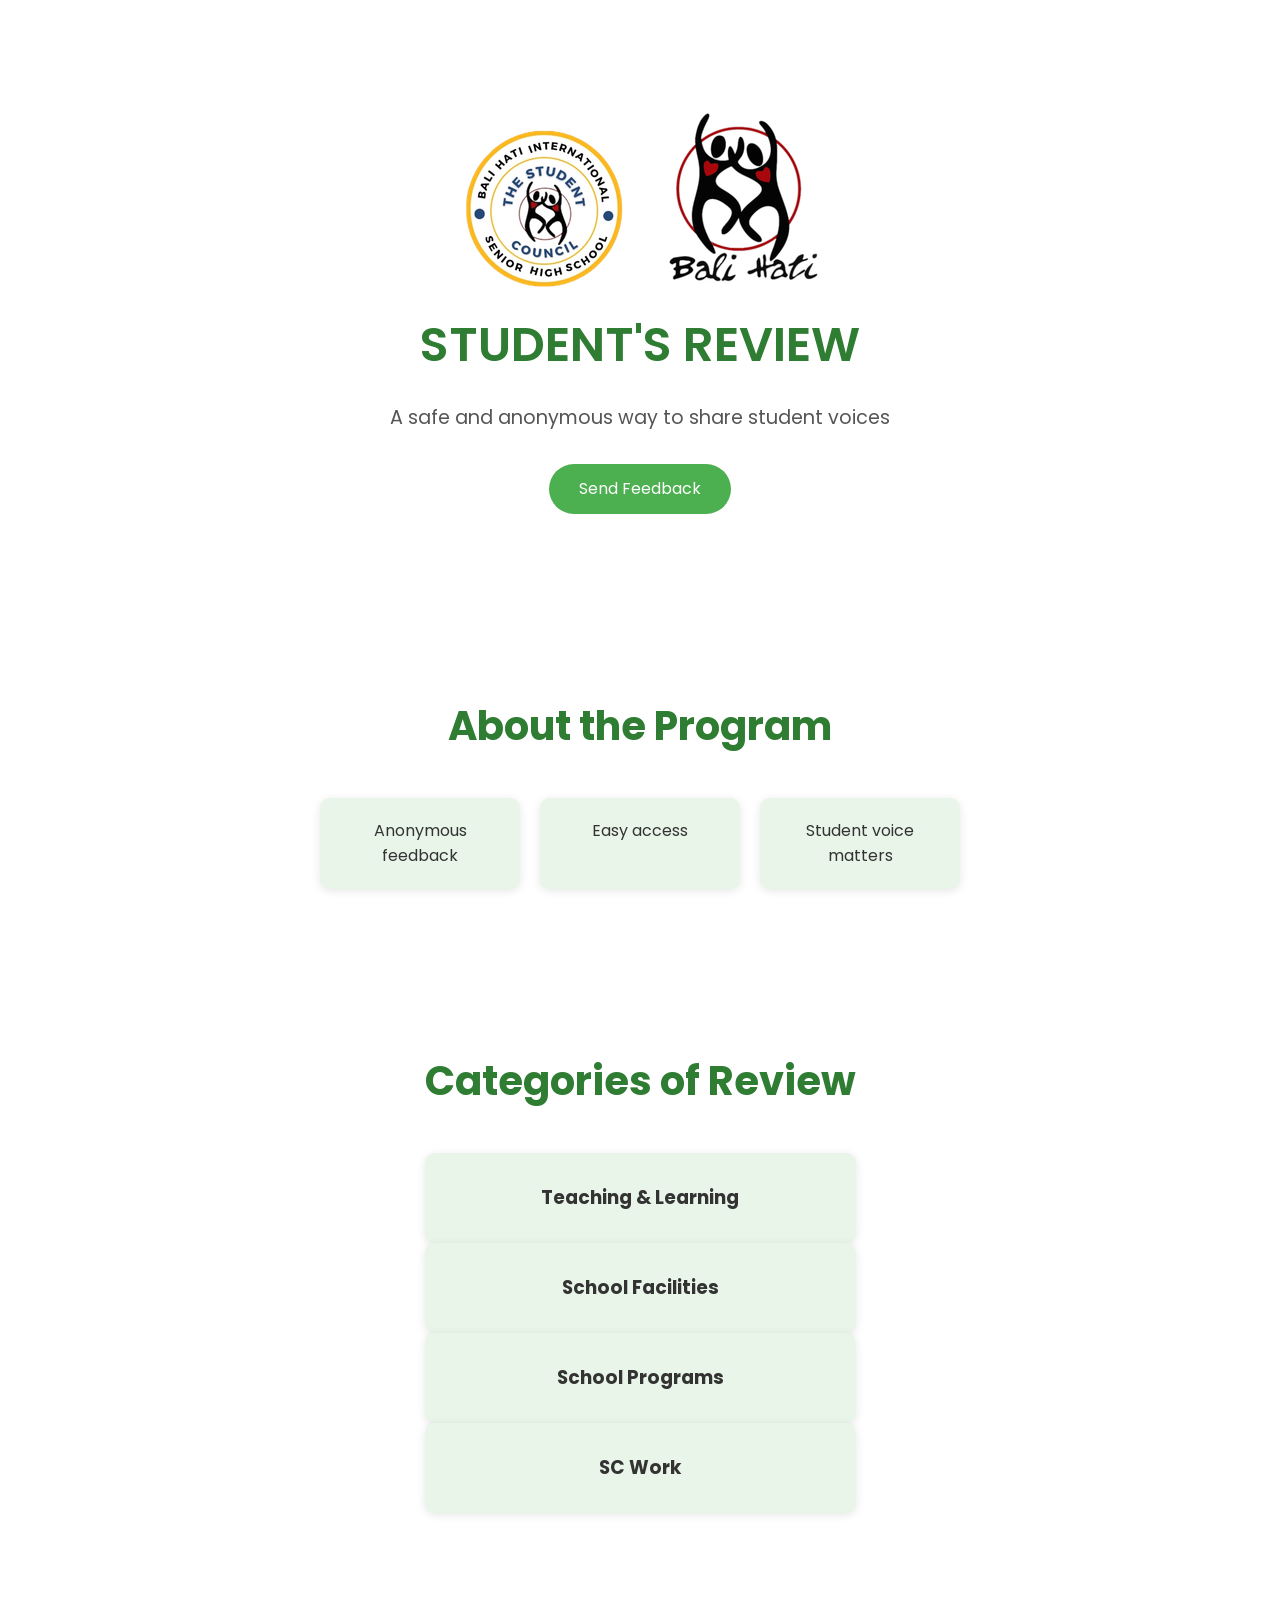
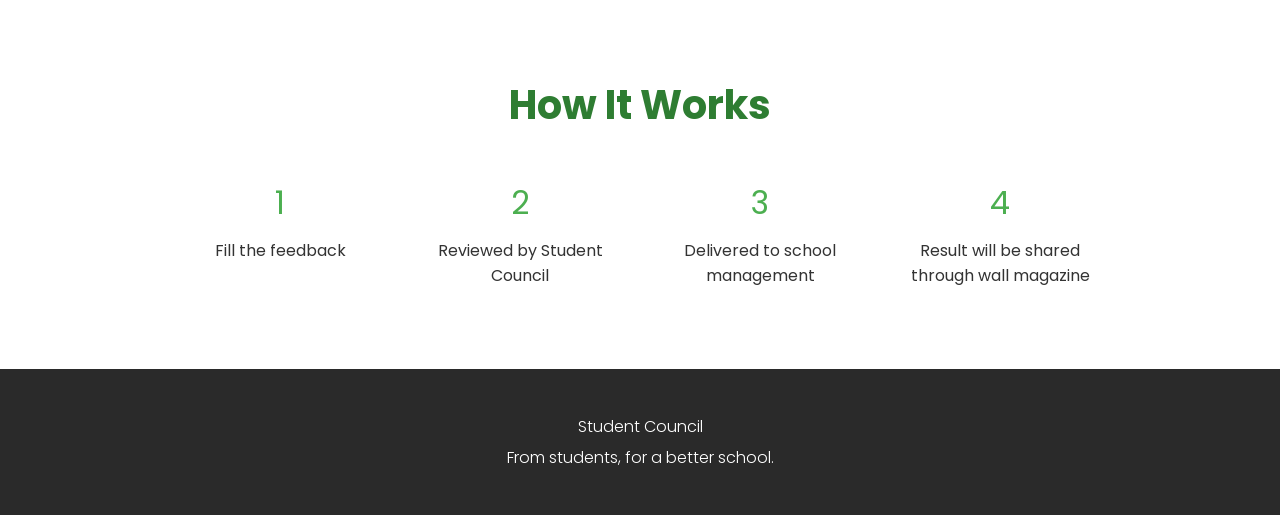
<file: index.html>
<!DOCTYPE html>
<html lang="en">
<head>
    <meta charset="UTF-8">
    <meta name="viewport" content="width=device-width, initial-scale=1.0">
    <title>Student’s Review</title>
    <link href="https://fonts.googleapis.com/css2?family=Poppins:wght@300;400;600&display=swap" rel="stylesheet">
    <link rel="stylesheet" href="assets/css/styles.css">

    <link rel="icon" sizes="64x64" href="assets/img/Logoosis.png">
    
</head>
<body>
    <section class="hero">

        <a href="#" class="logososis"><img src="assets/img/Logoosis.png" alt=""></a>
        <a href="#" class="logobhs"><img src="assets/img/Logobhs.png" alt=""></a>

        <div class="container">
            <h1>STUDENT'S REVIEW</h1>
            <p>A safe and anonymous way to share student voices</p>
            <a href="feedback.html" class="btn">Send Feedback</a>
        </div>
    </section>

    <section id="about" class="about">
        <div class="container">
            <h2>About the Program</h2>
            <ul>
                <li>Anonymous feedback</li>
                <li>Easy access</li>
                <li>Student voice matters</li>
            </ul>
        </div>
    </section>

    <section id="categories" class="categories">
        <div class="container">
            <h2>Categories of Review</h2>
            <div class="categories-grid">
                <div class="card">
                    <h3>Teaching & Learning</h3>
                </div>
                <div class="card">
                    <h3>School Facilities</h3>
                </div>
                <div class="card">
                    <h3>School Programs</h3>
                </div>
                <div class="card">
                    <h3>SC Work</h3>
                </div>
            </div>
        </div>
    </section>

    <section id="how-it-works" class="how-it-works">
        <div class="container">
            <h2>How It Works</h2>
            <div class="steps">
                <div class="step">
                    <div class="number">1</div>
                    <p>Fill the feedback</p>
                </div>
                <div class="step">
                    <div class="number">2</div>
                    <p>Reviewed by Student Council</p>
                </div>
                <div class="step">
                    <div class="number">3</div>
                    <p>Delivered to school management</p>
                </div>
                <div class="step">
                    <div class="number">4</div>
                    <p>Result will be shared through wall magazine</p>
                </div>
            </div>
        </div>
    </section>

    <footer class="footer">
        <div class="container">
            <p>Student Council</p>
            <p>From students, for a better school.</p>
        </div>
    </footer>

    <script src="assets/java/script.js"></script>
</body>
</html>
</file>
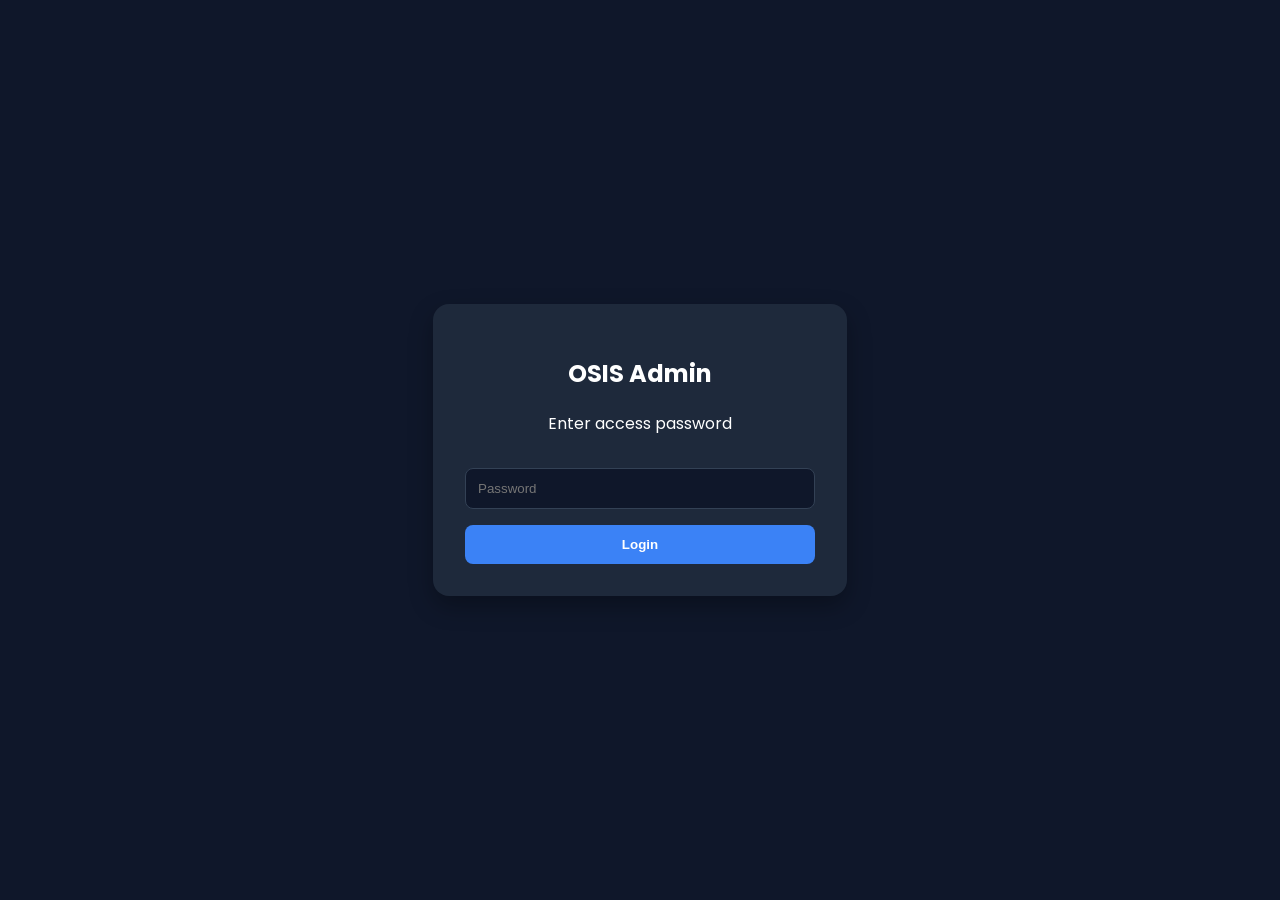
<file: admin-login.html>
<!DOCTYPE html>
<html lang="en">
<head>
    <meta charset="UTF-8">
    <meta name="viewport" content="width=device-width, initial-scale=1.0">
    <title>OSIS Admin Login</title>
    <link href="https://fonts.googleapis.com/css2?family=Poppins:wght@400;600&display=swap" rel="stylesheet">

    <link rel="icon" sizes="64x64" href="assets/img/Logoosis.png">
    
    <style>
        body { font-family: 'Poppins', sans-serif; background: #0f172a; display: flex; justify-content: center; align-items: center; height: 100vh; margin: 0; color: white; }
        .login-card { background: #1e293b; padding: 2rem; border-radius: 1rem; box-shadow: 0 10px 25px rgba(0,0,0,0.3); width: 100%; max-width: 350px; text-align: center; }
        input { width: 100%; padding: 12px; margin: 1rem 0; border-radius: 0.5rem; border: 1px solid #334155; background: #0f172a; color: white; box-sizing: border-box; }
        button { width: 100%; padding: 12px; background: #3b82f6; color: white; border: none; border-radius: 0.5rem; cursor: pointer; font-weight: 600; transition: 0.3s; }
        button:hover { background: #2563eb; }
    </style>
</head>
<body>
    <div class="login-card">
        <h2>OSIS Admin</h2>
        <p>Enter access password</p>
        <input type="password" id="passwordField" placeholder="Password">
        <button onclick="handleLogin()">Login</button>
    </div>

    <script>
        function handleLogin() {
            const pass = document.getElementById('passwordField').value;
            // CHANGE 'osis2026' to your desired password
            if (pass === 'ocis-icis') {
                sessionStorage.setItem('isAdmin', 'true');
                window.location.href = 'admin-dashboard.html';
            } else {
                alert('Incorrect Password!');
            }
        }
    </script>
</body>
</html>
</file>
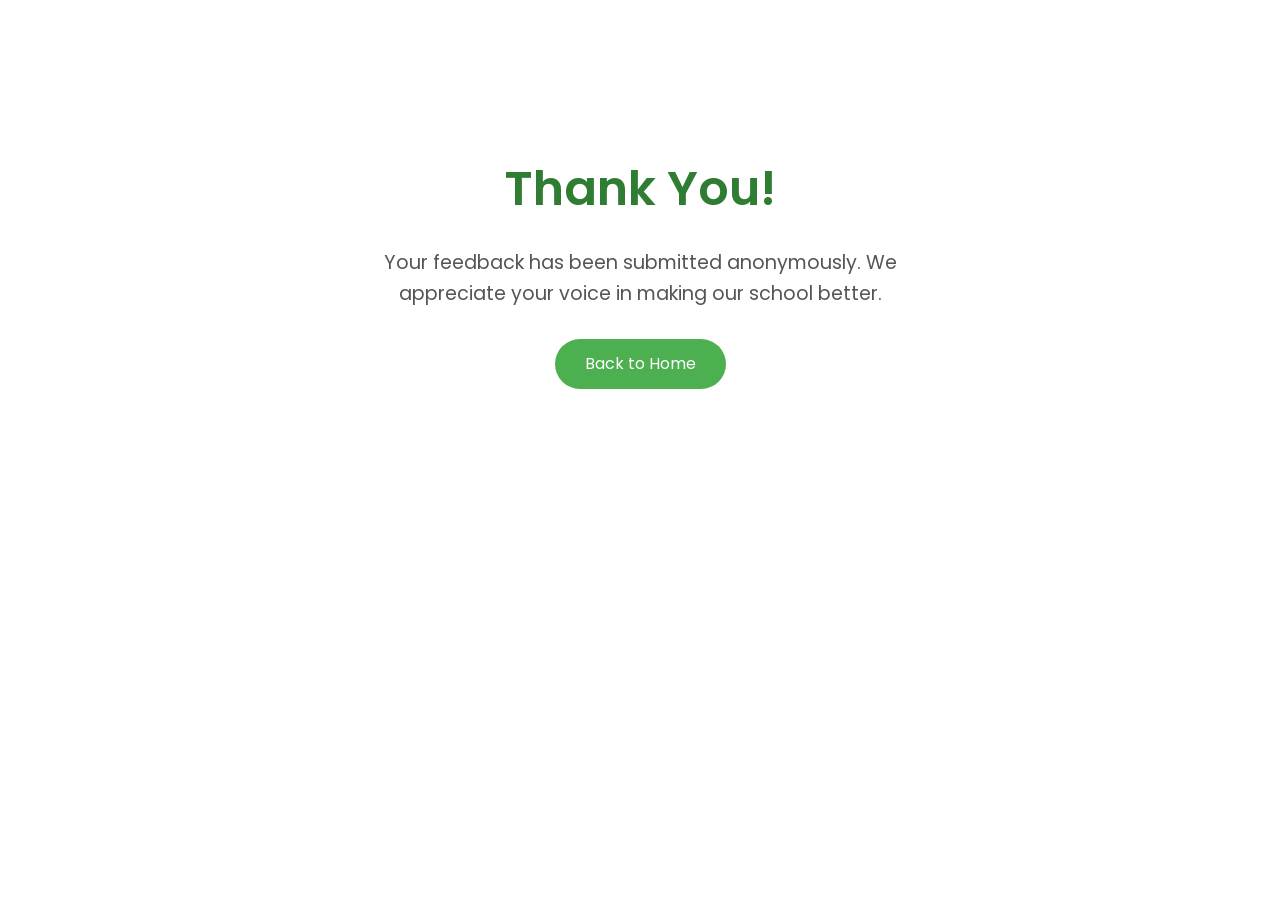
<file: thankyou.html>
<!DOCTYPE html>
<html lang="en">
<head>
    <meta charset="UTF-8">
    <meta name="viewport" content="width=device-width, initial-scale=1.0">
    <title>Thank You - Student’s Review</title>
    <link href="https://fonts.googleapis.com/css2?family=Poppins:wght@300;400;600&display=swap" rel="stylesheet">
    <link rel="stylesheet" href="assets/css/styles-thankyou.css">

    <link rel="icon" sizes="64x64" href="assets/img/Logoosis.png">
    
</head>
<body>
    <section class="hero">
        <div class="container">
            <h1>Thank You!</h1>
            <p id="thankYouMessage">Your feedback has been submitted anonymously. We appreciate your voice in making our school better.</p>
            <a href="index.html" class="btn">Back to Home</a>
        </div>
    </section>

    <script src="assets/java/script-thankyou.js"></script>
</body>
</html>
</file>
<file: assets/css/styles.css>
* {
    margin: 0;
    padding: 0;
    box-sizing: border-box;
}



body {
    font-family: 'Poppins', sans-serif;
    line-height: 1.6;
    color: #333;
    background-color: white;
    scroll-behavior: smooth;
}
.container {
    max-width: 1200px;
    margin: 0 auto;
    padding: 0 20px;
}
/* Hero Section */
.hero {
    background: linear-gradient(135deg, rgb(250, 250, 250));
    padding: 100px 0;
    text-align: center;
    animation: fadeIn 1s ease-in;
}
.hero h1 {
    font-size: 3rem;
    font-weight: 600;
    margin-bottom: 20px;
    color: #2e7d32;
}
.hero p {
    font-size: 1.2rem;
    margin-bottom: 30px;
    color: #555;
}
.btn {
    display: inline-block;
    padding: 12px 30px;
    background-color: #4caf50;
    color: white;
    text-decoration: none;
    border-radius: 25px;
    transition: all 0.3s;
    cursor: pointer;
}
.btn:hover {
    background-color: #388e3c;
    transform: scale(1.05);
}
/* Sections */
section {
    padding: 80px 0;
    opacity: 0;
    transform: translateY(20px);
    transition: all 0.6s ease;
}
section.visible {
    opacity: 1;
    transform: translateY(0);
}
h2 {
    font-size: 2.5rem;
    text-align: center;
    margin-bottom: 40px;
    color: #2e7d32;
}
/* About */
.about ul {
    list-style: none;
    display: flex;
    justify-content: center;
    flex-wrap: wrap;
    gap: 20px;
}
.about li {
    background: #e8f5e8;
    padding: 20px;
    border-radius: 10px;
    box-shadow: 0 2px 10px rgba(0,0,0,0.1);
    text-align: center;
    width: 200px;
}
/* Categories */
.categories {
    display: grid;
    grid-template-columns: repeat(auto-fit, minmax(250px, 1fr));
    gap: 20px;
}
.card {
    background: #e8f5e8;
    padding: 30px;
    border-radius: 10px;
    box-shadow: 0 2px 10px rgba(0,0,0,0.1);
    text-align: center;
    transition: box-shadow 0.3s;
}
.card:hover {
    box-shadow: 0 5px 20px rgba(0,0,0,0.2);
}
/* How It Works */
.steps {
    display: flex;
    justify-content: center;
    flex-wrap: wrap;
    gap: 40px;
}
.step {
    text-align: center;
    width: 200px;
}
.step .number {
    font-size: 2rem;
    color: #4caf50;
    margin-bottom: 10px;
}
/* Schedule */
.schedule ul {
    list-style: none;
    text-align: center;
}
.schedule li {
    margin: 10px 0;
}
/* Responsive */
@media (max-width: 768px) {
    .hero h1 {
        font-size: 2rem;
    }
    .hero p {
        font-size: 1rem;
    }
    .categories {
        grid-template-columns: 1fr;
    }
    .steps {
        flex-direction: column;
        align-items: center;
    }
}

/* Footer */
.footer {
    background: #2a2a2a;
    padding: 40px 0;
    text-align: center;
}

.footer p {
    font-size: 1rem;
    font-weight: 300;
    margin: 5px 0;
    color: white;
}

/* Animations */
@keyframes fadeIn {
    from { opacity: 0; transform: translateY(20px); }
    to { opacity: 1; transform: translateY(0); }
}
</file>
<file: assets/css/styles-thankyou.css>
* {
    margin: 0;
    padding: 0;
    box-sizing: border-box;
}
body {
    font-family: 'Poppins', sans-serif;
    line-height: 1.6;
    color: #333;
    background-color: white;
    scroll-behavior: smooth;
}
.container {
    max-width: 800px;
    margin: 0 auto;
    padding: 0 20px;
}
/* Hero Section */
.hero {
    background: linear-gradient(135deg, rgb(250, 250, 250));
    padding: 100px 0;
    text-align: center;
    animation: fadeIn 1s ease-in;
    min-height: 60vh;
    display: flex;
    align-items: center;
    justify-content: center;
}
.hero h1 {
    font-size: 3rem;
    font-weight: 600;
    margin-bottom: 20px;
    color: #2e7d32;
}
.hero p {
    font-size: 1.2rem;
    margin-bottom: 30px;
    color: #555;
    max-width: 600px;
    margin-left: auto;
    margin-right: auto;
}
.btn {
    display: inline-block;
    padding: 12px 30px;
    background-color: #4caf50;
    color: white;
    text-decoration: none;
    border-radius: 25px;
    transition: all 0.3s;
    cursor: pointer;
}
.btn:hover {
    background-color: #388e3c;
    transform: scale(1.05);
}
/* Responsive */
@media (max-width: 768px) {
    .hero h1 {
        font-size: 2rem;
    }
    .hero p {
        font-size: 1rem;
    }
}
/* Animations */
@keyframes fadeIn {
    from { opacity: 0; transform: translateY(20px); }
    to { opacity: 1; transform: translateY(0); }
}
</file>
